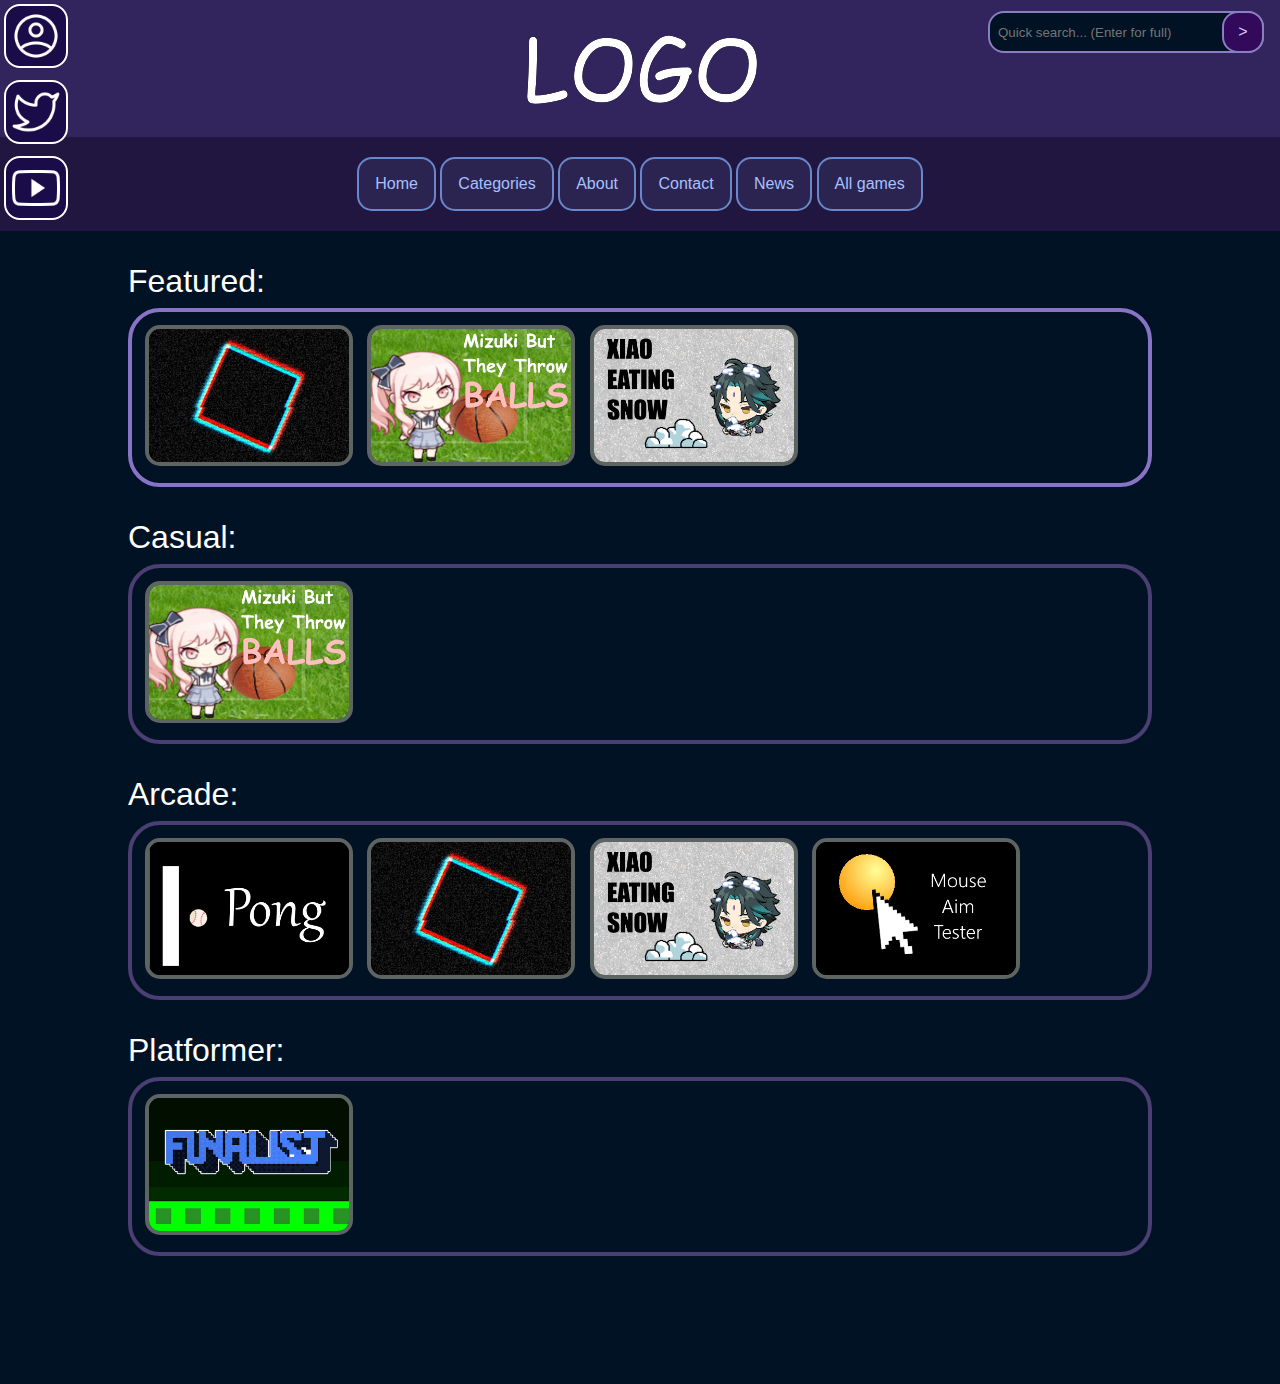
<file: index.html>
<!DOCTYPE html>
<html lang="en">
<head>
    <meta charset="UTF-8">
    <meta name="viewport" content="width=device-width, initial-scale=1.0">
    <title>Home</title>
    <link rel="stylesheet" type="text/css" href="style.css"/>
</head>
<body>
    <div class="socials">
        <a href=""><img src="assets/user.png" class="social-icons btn"></a><br>
        <a href=""><img src="assets/twitter.png" class="social-icons btn"></a><br>
        <a href=""><img src="assets/youtube.png" class="social-icons btn"></a>
    </div>

    <form action="search/">
        <input oninput="search_games()" autocomplete="off" type="text" name="search_query" class="search" id="search" placeholder="Quick search... (Enter for full)">
        <button class="search-btn btn">></button>
    </form>
    <div class="search-frame btn" id="search-frame">

    </div>

    <header>
        <img src="assets/logo.png" alt="logo">
    </header>

    <nav>
        <a><button class="navbar-btn btn">Home</button></a>
        <div class="dropdown">
            <button class="dropbtn navbar-btn btn">Categories</button>
            <div class="dropdown-content">
                <a href="#featured">Featured</a>
                <a href="#casual">Casual</a>
                <a href="#arcade">Arcade</a>
                <a href="#platformer">Platformer</a>
            </div>
        </div>
        <a><button class="navbar-btn btn">About</button></a>
        <div class="dropdown">
            <button class="dropbtn navbar-btn btn">Contact</button>
            <div class="dropdown-content">
                <a href="">Phone</a>
                <a href="">E-mail</a>
            </div>
        </div>
            <div class="dropdown">
            <button class="dropbtn navbar-btn btn">News</button>
            <div class="dropdown-content">
                <a href="">News</a>
                <a href="">Update logs</a>
            </div>
        </div>
        <a href="search/"><button class="navbar-btn btn">All games</button></a>
    </nav>
    
    <div class="games-listing">
        <h1 id="featured">Featured: </h1>
        <div class="games-shelf featured">
            <div class="scrollable">
                <a href="view-game/?id=000"><img src="games/000.png" alt="Game" class="games btn"></a>
                <a href="view-game/?id=mizuki-but-they-throw-balls"><img src="games/mizuki-but-they-throw-balls.png" alt="Game" class="games btn"></a>
                <a href="view-game/?id=xiao-eating-snow"><img src="games/xiao-eating-snow.png" alt="Game" class="games btn"></a>
            </div>
        </div>
        
        <h1 id="casual">Casual: </h1>
        <div class="games-shelf">
            <div class="scrollable">
                <a href="view-game/?id=mizuki-but-they-throw-balls"><img src="games/mizuki-but-they-throw-balls.png" alt="Game" class="games btn"></a>
            </div>
        </div>

        <h1 id="arcade">Arcade: </h1>
        <div class="games-shelf">
            <div class="scrollable">
                <a href="view-game/?id=pong"><img src="games/pong.png" alt="Game" class="games btn"></a>
                <a href="view-game/?id=000"><img src="games/000.png" alt="Game" class="games btn"></a>
                <a href="view-game/?id=xiao-eating-snow"><img src="games/xiao-eating-snow.png" alt="Game" class="games btn"></a>
                <a href="view-game/?id=mouse-aim-tester"><img src="games/mouse-aim-tester.png" alt="Game" class="games btn"></a>
            </div>
        </div>

        <h1 id="platformer">Platformer: </h1>
        <div class="games-shelf">
            <div class="scrollable">
                <a href="view-game/?id=azure-finalist"><img src="games/azure-finalist.png" alt="Game" class="games btn"></a>
            </div>
        </div>

        <div class="empty"></div>
    </div>
    <script src="script.js"></script>
</body>
</html>
</file>
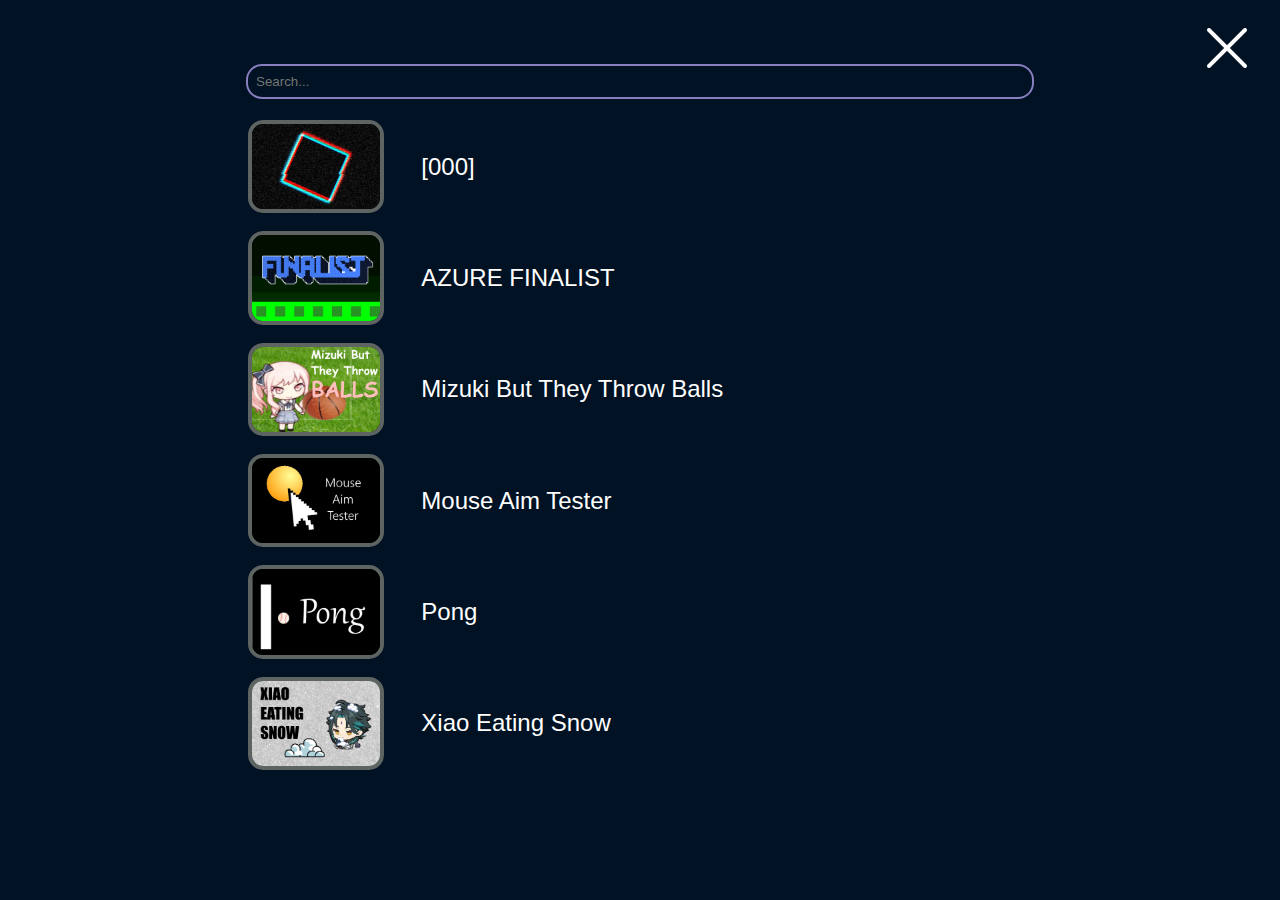
<file: search/index.html>
<!DOCTYPE html>
<html lang="en">
<head>
    <meta charset="UTF-8">
    <meta name="viewport" content="width=device-width, initial-scale=1.0">
    <title>Game</title>
    <link rel="stylesheet" type="text/css" href="style.css"/>
</head>
<body id="body">
    <a href="../"><img src="../assets/close.png" class="close-btn btn"></a>
    <input type="text" class="search" placeholder="Search..." id="search" oninput="search()"><br>

    <div class="games-list" id="games-list"></div>

    <script src="script.js"></script>
</body>
</html>
</file>
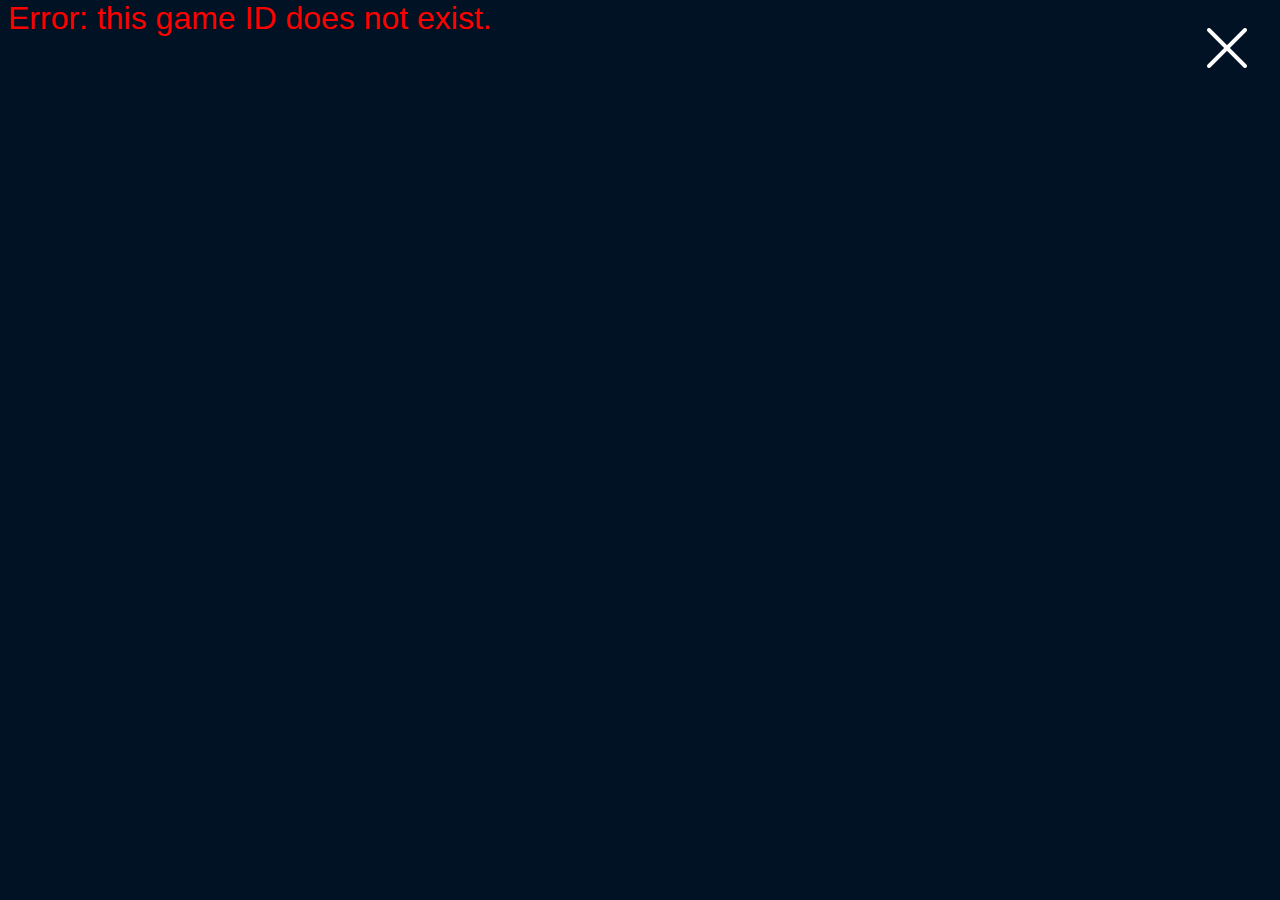
<file: view-game/index.html>
<!DOCTYPE html>
<html lang="en">
<head>
    <meta charset="UTF-8">
    <meta name="viewport" content="width=device-width, initial-scale=1.0">
    <title>Game</title>
    <link rel="stylesheet" type="text/css" href="style.css"/>
</head>
<body id="body">
    <div class="frame" id="frame">
        <a href="../" id="close-btn"><img src="../assets/close.png" class="close-btn btn"></a>
        <h1 class="game-title" id="game-title">Loading...</h1>
        <div class="paragraph">
            <img src="../assets/placeholder-game.png" class="games" id="game-cover">
            <p id="game-desc">Loading...</p>
        </div>
        <a href="" id="play-btn-link"><div class="play-btn btn">PLAY</div></a>
    </div>

    <div class="frame-reviews" id="frame-reviews">
        <h1>User Reviews:</h1>
    </div>

    <script src="script.js"></script>
</body>
</html>
</file>
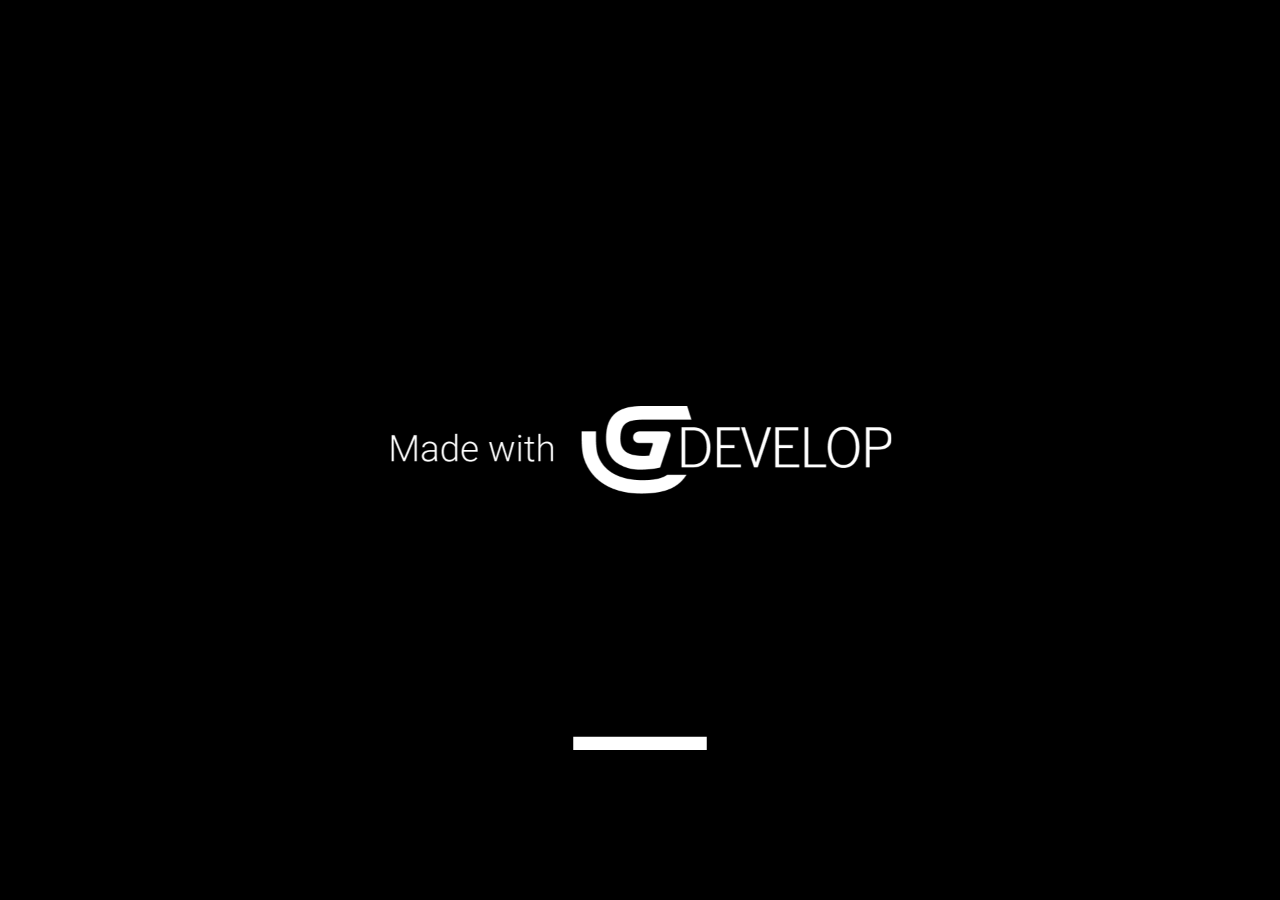
<file: games/Flappy Bird/index.html>
<!DOCTYPE html>
<html>
<head>
    <meta charset="UTF-8"/>
    <link rel="manifest" href="manifest.webmanifest">

    <meta name="apple-mobile-web-app-capable" content="yes">
    <meta name="apple-mobile-web-app-status-bar-style" content="black-translucent">

    <meta name="theme-color" content="#000000" />
    <meta name="viewport" content="width=device-width, initial-scale=1.0, maximum-scale=1.0, user-scalable=no" />

	<style>
		body {
			margin: 0;
			padding: 0;
			background-color: #000000;
            overflow: hidden;
		}
        #canvasArea {
            margin-left: auto;
            margin-right: auto;
            overflow: hidden;
        }

        
	</style>
    <!-- Libs and GDJS core files : -->
		<script src="libs/jshashtable.js" crossorigin="anonymous"></script>
	<script src="logger.js" crossorigin="anonymous"></script>
	<script src="gd.js" crossorigin="anonymous"></script>
	<script src="libs/rbush.js" crossorigin="anonymous"></script>
	<script src="AsyncTasksManager.js" crossorigin="anonymous"></script>
	<script src="inputmanager.js" crossorigin="anonymous"></script>
	<script src="jsonmanager.js" crossorigin="anonymous"></script>
	<script src="Model3DManager.js" crossorigin="anonymous"></script>
	<script src="ResourceLoader.js" crossorigin="anonymous"></script>
	<script src="ResourceCache.js" crossorigin="anonymous"></script>
	<script src="timemanager.js" crossorigin="anonymous"></script>
	<script src="polygon.js" crossorigin="anonymous"></script>
	<script src="runtimeobject.js" crossorigin="anonymous"></script>
	<script src="profiler.js" crossorigin="anonymous"></script>
	<script src="RuntimeInstanceContainer.js" crossorigin="anonymous"></script>
	<script src="runtimescene.js" crossorigin="anonymous"></script>
	<script src="scenestack.js" crossorigin="anonymous"></script>
	<script src="force.js" crossorigin="anonymous"></script>
	<script src="RuntimeLayer.js" crossorigin="anonymous"></script>
	<script src="layer.js" crossorigin="anonymous"></script>
	<script src="RuntimeCustomObjectLayer.js" crossorigin="anonymous"></script>
	<script src="timer.js" crossorigin="anonymous"></script>
	<script src="runtimewatermark.js" crossorigin="anonymous"></script>
	<script src="runtimegame.js" crossorigin="anonymous"></script>
	<script src="variable.js" crossorigin="anonymous"></script>
	<script src="variablescontainer.js" crossorigin="anonymous"></script>
	<script src="oncetriggers.js" crossorigin="anonymous"></script>
	<script src="runtimebehavior.js" crossorigin="anonymous"></script>
	<script src="spriteruntimeobject.js" crossorigin="anonymous"></script>
	<script src="affinetransformation.js" crossorigin="anonymous"></script>
	<script src="CustomRuntimeObjectInstanceContainer.js" crossorigin="anonymous"></script>
	<script src="CustomRuntimeObject.js" crossorigin="anonymous"></script>
	<script src="events-tools/commontools.js" crossorigin="anonymous"></script>
	<script src="events-tools/variabletools.js" crossorigin="anonymous"></script>
	<script src="events-tools/runtimescenetools.js" crossorigin="anonymous"></script>
	<script src="events-tools/inputtools.js" crossorigin="anonymous"></script>
	<script src="events-tools/objecttools.js" crossorigin="anonymous"></script>
	<script src="events-tools/cameratools.js" crossorigin="anonymous"></script>
	<script src="events-tools/soundtools.js" crossorigin="anonymous"></script>
	<script src="events-tools/storagetools.js" crossorigin="anonymous"></script>
	<script src="events-tools/stringtools.js" crossorigin="anonymous"></script>
	<script src="events-tools/windowtools.js" crossorigin="anonymous"></script>
	<script src="events-tools/networktools.js" crossorigin="anonymous"></script>
	<script src="splash/gd-logo-light.js" crossorigin="anonymous"></script>
	<script src="pixi-renderers/pixi.js" crossorigin="anonymous"></script>
	<script src="pixi-renderers/pixi-filters-tools.js" crossorigin="anonymous"></script>
	<script src="pixi-renderers/runtimegame-pixi-renderer.js" crossorigin="anonymous"></script>
	<script src="pixi-renderers/runtimescene-pixi-renderer.js" crossorigin="anonymous"></script>
	<script src="pixi-renderers/layer-pixi-renderer.js" crossorigin="anonymous"></script>
	<script src="pixi-renderers/pixi-image-manager.js" crossorigin="anonymous"></script>
	<script src="pixi-renderers/pixi-bitmapfont-manager.js" crossorigin="anonymous"></script>
	<script src="pixi-renderers/spriteruntimeobject-pixi-renderer.js" crossorigin="anonymous"></script>
	<script src="pixi-renderers/CustomObjectPixiRenderer.js" crossorigin="anonymous"></script>
	<script src="pixi-renderers/DebuggerPixiRenderer.js" crossorigin="anonymous"></script>
	<script src="pixi-renderers/loadingscreen-pixi-renderer.js" crossorigin="anonymous"></script>
	<script src="pixi-renderers/pixi-effects-manager.js" crossorigin="anonymous"></script>
	<script src="howler-sound-manager/howler.min.js" crossorigin="anonymous"></script>
	<script src="howler-sound-manager/howler-sound-manager.js" crossorigin="anonymous"></script>
	<script src="fontfaceobserver-font-manager/fontfaceobserver.js" crossorigin="anonymous"></script>
	<script src="fontfaceobserver-font-manager/fontfaceobserver-font-manager.js" crossorigin="anonymous"></script>
	<script src="gdjs-evtsext__advancedjump__advancedjump.js" crossorigin="anonymous"></script>
	<script src="gdjs-evtsext__linearmovement__linearmovement.js" crossorigin="anonymous"></script>
	<script src="gdjs-evtsext__screenwrap__screenwrap.js" crossorigin="anonymous"></script>
	<script src="gdjs-evtsext__stayonscreen__quit.js" crossorigin="anonymous"></script>
	<script src="gdjs-evtsext__stayonscreen__stayonscreen.js" crossorigin="anonymous"></script>
	<script src="Extensions/DebuggerTools/debuggertools.js" crossorigin="anonymous"></script>
	<script src="Extensions/Firebase/A_firebasejs/A_firebase-base.js" crossorigin="anonymous"></script>
	<script src="Extensions/Firebase/A_firebasejs/B_firebase-remote-config.js" crossorigin="anonymous"></script>
	<script src="Extensions/Firebase/B_firebasetools/C_firebasetools.js" crossorigin="anonymous"></script>
	<script src="Extensions/Firebase/B_firebasetools/D_remoteconfigtools.js" crossorigin="anonymous"></script>
	<script src="Extensions/LinkedObjects/linkedobjects.js" crossorigin="anonymous"></script>
	<script src="Extensions/PlatformBehavior/platformerobjectruntimebehavior.js" crossorigin="anonymous"></script>
	<script src="Extensions/PlatformBehavior/platformruntimebehavior.js" crossorigin="anonymous"></script>
	<script src="Extensions/PlatformBehavior/platformtools.js" crossorigin="anonymous"></script>
	<script src="object-capabilities/AnimatableBehavior.js" crossorigin="anonymous"></script>
	<script src="object-capabilities/EffectBehavior.js" crossorigin="anonymous"></script>
	<script src="object-capabilities/FlippableBehavior.js" crossorigin="anonymous"></script>
	<script src="object-capabilities/OpacityBehavior.js" crossorigin="anonymous"></script>
	<script src="object-capabilities/ResizableBehavior.js" crossorigin="anonymous"></script>
	<script src="object-capabilities/ScalableBehavior.js" crossorigin="anonymous"></script>
	<script src="object-capabilities/TextContainerBehavior.js" crossorigin="anonymous"></script>
	<script src="Extensions/3D/HemisphereLight.js" crossorigin="anonymous"></script>
	<script src="code0.js" crossorigin="anonymous"></script>
	<script src="data.js" crossorigin="anonymous"></script>


</head>
<body>

    
	<script>

    (function() {
        //Initialization
        var game = new gdjs.RuntimeGame(gdjs.projectData, {});

        //Create a renderer
        game.getRenderer().createStandardCanvas(document.body);

        //Bind keyboards/mouse/touch events
        game.getRenderer().bindStandardEvents(game.getInputManager(), window, document);

        //Load all assets and start the game
        game.loadAllAssets(function() {
            game.startGameLoop();
        });
    })();

	</script>
</body>
</html>
</file>
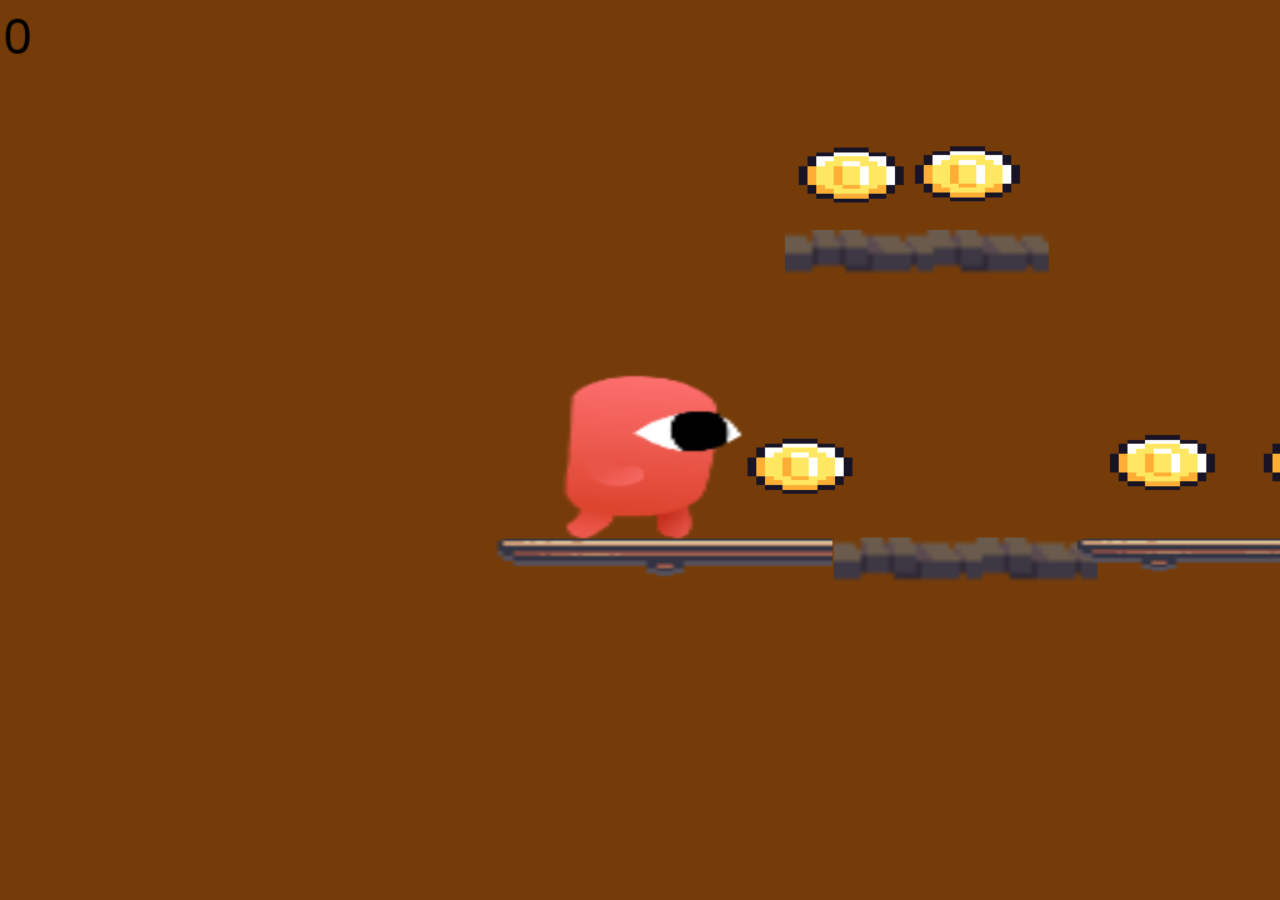
<file: games/fryderyk-i-zagubiona-arka/index.html>
<!DOCTYPE html>
<html>
<head>
    <meta charset="UTF-8"/>
    <link rel="manifest" href="manifest.webmanifest">

    <meta name="apple-mobile-web-app-capable" content="yes">
    <meta name="apple-mobile-web-app-status-bar-style" content="black-translucent">

    <meta name="theme-color" content="#000000" />
    <meta name="viewport" content="width=device-width, initial-scale=1.0, maximum-scale=1.0, user-scalable=no" />

	<style>
		body {
			margin: 0;
			padding: 0;
			background-color: #000000;
            overflow: hidden;
		}
        #canvasArea {
            margin-left: auto;
            margin-right: auto;
            overflow: hidden;
        }

        
	</style>
    <!-- Libs and GDJS core files : -->
		<script src="libs/jshashtable.js" crossorigin="anonymous"></script>
	<script src="logger.js" crossorigin="anonymous"></script>
	<script src="gd.js" crossorigin="anonymous"></script>
	<script src="libs/rbush.js" crossorigin="anonymous"></script>
	<script src="AsyncTasksManager.js" crossorigin="anonymous"></script>
	<script src="inputmanager.js" crossorigin="anonymous"></script>
	<script src="jsonmanager.js" crossorigin="anonymous"></script>
	<script src="Model3DManager.js" crossorigin="anonymous"></script>
	<script src="ResourceLoader.js" crossorigin="anonymous"></script>
	<script src="ResourceCache.js" crossorigin="anonymous"></script>
	<script src="timemanager.js" crossorigin="anonymous"></script>
	<script src="polygon.js" crossorigin="anonymous"></script>
	<script src="runtimeobject.js" crossorigin="anonymous"></script>
	<script src="profiler.js" crossorigin="anonymous"></script>
	<script src="RuntimeInstanceContainer.js" crossorigin="anonymous"></script>
	<script src="runtimescene.js" crossorigin="anonymous"></script>
	<script src="scenestack.js" crossorigin="anonymous"></script>
	<script src="force.js" crossorigin="anonymous"></script>
	<script src="RuntimeLayer.js" crossorigin="anonymous"></script>
	<script src="layer.js" crossorigin="anonymous"></script>
	<script src="RuntimeCustomObjectLayer.js" crossorigin="anonymous"></script>
	<script src="timer.js" crossorigin="anonymous"></script>
	<script src="runtimewatermark.js" crossorigin="anonymous"></script>
	<script src="runtimegame.js" crossorigin="anonymous"></script>
	<script src="variable.js" crossorigin="anonymous"></script>
	<script src="variablescontainer.js" crossorigin="anonymous"></script>
	<script src="oncetriggers.js" crossorigin="anonymous"></script>
	<script src="runtimebehavior.js" crossorigin="anonymous"></script>
	<script src="spriteruntimeobject.js" crossorigin="anonymous"></script>
	<script src="affinetransformation.js" crossorigin="anonymous"></script>
	<script src="CustomRuntimeObjectInstanceContainer.js" crossorigin="anonymous"></script>
	<script src="CustomRuntimeObject.js" crossorigin="anonymous"></script>
	<script src="events-tools/commontools.js" crossorigin="anonymous"></script>
	<script src="events-tools/variabletools.js" crossorigin="anonymous"></script>
	<script src="events-tools/runtimescenetools.js" crossorigin="anonymous"></script>
	<script src="events-tools/inputtools.js" crossorigin="anonymous"></script>
	<script src="events-tools/objecttools.js" crossorigin="anonymous"></script>
	<script src="events-tools/cameratools.js" crossorigin="anonymous"></script>
	<script src="events-tools/soundtools.js" crossorigin="anonymous"></script>
	<script src="events-tools/storagetools.js" crossorigin="anonymous"></script>
	<script src="events-tools/stringtools.js" crossorigin="anonymous"></script>
	<script src="events-tools/windowtools.js" crossorigin="anonymous"></script>
	<script src="events-tools/networktools.js" crossorigin="anonymous"></script>
	<script src="splash/gd-logo-light.js" crossorigin="anonymous"></script>
	<script src="pixi-renderers/pixi.js" crossorigin="anonymous"></script>
	<script src="pixi-renderers/pixi-filters-tools.js" crossorigin="anonymous"></script>
	<script src="pixi-renderers/runtimegame-pixi-renderer.js" crossorigin="anonymous"></script>
	<script src="pixi-renderers/runtimescene-pixi-renderer.js" crossorigin="anonymous"></script>
	<script src="pixi-renderers/layer-pixi-renderer.js" crossorigin="anonymous"></script>
	<script src="pixi-renderers/pixi-image-manager.js" crossorigin="anonymous"></script>
	<script src="pixi-renderers/pixi-bitmapfont-manager.js" crossorigin="anonymous"></script>
	<script src="pixi-renderers/spriteruntimeobject-pixi-renderer.js" crossorigin="anonymous"></script>
	<script src="pixi-renderers/CustomObjectPixiRenderer.js" crossorigin="anonymous"></script>
	<script src="pixi-renderers/DebuggerPixiRenderer.js" crossorigin="anonymous"></script>
	<script src="pixi-renderers/loadingscreen-pixi-renderer.js" crossorigin="anonymous"></script>
	<script src="pixi-renderers/pixi-effects-manager.js" crossorigin="anonymous"></script>
	<script src="howler-sound-manager/howler.min.js" crossorigin="anonymous"></script>
	<script src="howler-sound-manager/howler-sound-manager.js" crossorigin="anonymous"></script>
	<script src="fontfaceobserver-font-manager/fontfaceobserver.js" crossorigin="anonymous"></script>
	<script src="fontfaceobserver-font-manager/fontfaceobserver-font-manager.js" crossorigin="anonymous"></script>
	<script src="Extensions/PlatformBehavior/platformerobjectruntimebehavior.js" crossorigin="anonymous"></script>
	<script src="Extensions/PlatformBehavior/platformruntimebehavior.js" crossorigin="anonymous"></script>
	<script src="Extensions/PlatformBehavior/platformtools.js" crossorigin="anonymous"></script>
	<script src="Extensions/TextObject/textruntimeobject-pixi-renderer.js" crossorigin="anonymous"></script>
	<script src="Extensions/TextObject/textruntimeobject.js" crossorigin="anonymous"></script>
	<script src="object-capabilities/AnimatableBehavior.js" crossorigin="anonymous"></script>
	<script src="object-capabilities/EffectBehavior.js" crossorigin="anonymous"></script>
	<script src="object-capabilities/FlippableBehavior.js" crossorigin="anonymous"></script>
	<script src="object-capabilities/OpacityBehavior.js" crossorigin="anonymous"></script>
	<script src="object-capabilities/ResizableBehavior.js" crossorigin="anonymous"></script>
	<script src="object-capabilities/ScalableBehavior.js" crossorigin="anonymous"></script>
	<script src="object-capabilities/TextContainerBehavior.js" crossorigin="anonymous"></script>
	<script src="Extensions/3D/HemisphereLight.js" crossorigin="anonymous"></script>
	<script src="code0.js" crossorigin="anonymous"></script>
	<script src="data.js" crossorigin="anonymous"></script>


</head>
<body>

    
	<script>

    (function() {
        //Initialization
        var game = new gdjs.RuntimeGame(gdjs.projectData, {});

        //Create a renderer
        game.getRenderer().createStandardCanvas(document.body);

        //Bind keyboards/mouse/touch events
        game.getRenderer().bindStandardEvents(game.getInputManager(), window, document);

        //Load all assets and start the game
        game.loadAllAssets(function() {
            game.startGameLoop();
        });
    })();

	</script>
</body>
</html>
</file>
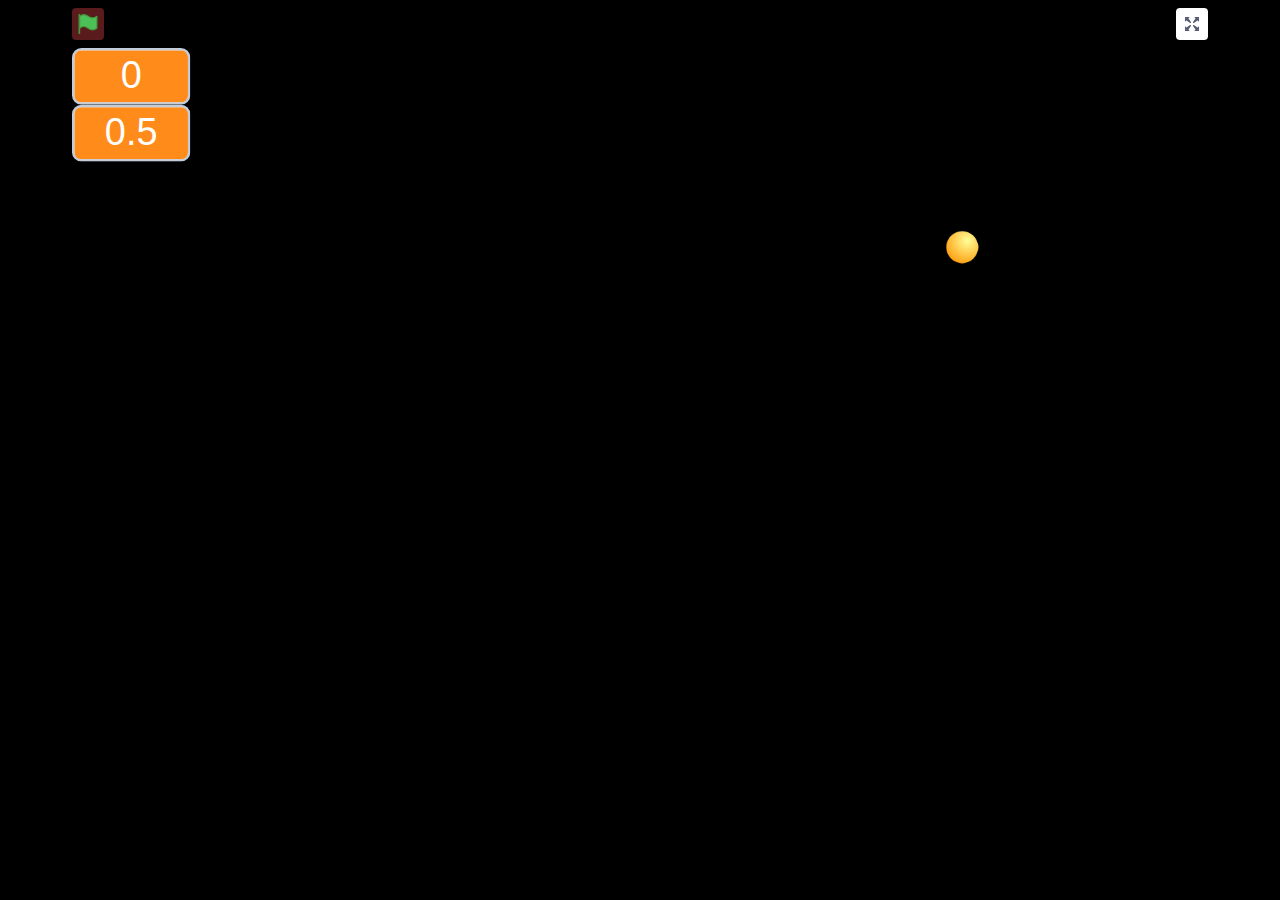
<file: games/mouse-aim-tester/index.html>
<!DOCTYPE html>
<!-- Created with https://packager.turbowarp.org/ -->
<html>
<head>
  <meta charset="utf-8">
  <meta name="viewport" content="width=device-width, initial-scale=1.0, maximum-scale=1.0, user-scalable=no">
  <!-- We only include this to explicitly loosen the CSP of various packager environments. It does not provide any security. -->
  <meta http-equiv="Content-Security-Policy" content="default-src * 'self' 'unsafe-inline' 'unsafe-eval' data: blob:">
  <title>Mouse Aim Tester</title>
  <style>
    body {
      color: #ffffff;
      font-family: sans-serif;
      overflow: hidden;
      margin: 0;
      padding: 0;
    }
    :root, body.is-fullscreen {
      background-color: #000000;
    }
    [hidden] {
      display: none !important;
    }
    h1 {
      font-weight: normal;
    }
    a {
      color: inherit;
      text-decoration: underline;
      cursor: pointer;
    }

    #app, #loading, #error, #launch {
      position: absolute;
      top: 0;
      left: 0;
      width: 100%;
      height: 100%;
    }
    .screen {
      display: flex;
      flex-direction: column;
      align-items: center;
      justify-content: center;
      text-align: center;
      cursor: default;
      user-select: none;
      -webkit-user-select: none;
      background-color: #000000;
    }
    #launch {
      background-color: rgba(0, 0, 0, 0.7);
      cursor: pointer;
    }
    .green-flag {
      width: 80px;
      height: 80px;
      padding: 16px;
      border-radius: 100%;
      background: rgba(255, 255, 255, 0.75);
      border: 3px solid hsla(0, 100%, 100%, 1);
      display: flex;
      justify-content: center;
      align-items: center;
      box-sizing: border-box;
    }
    #loading {
      
    }
    .progress-bar-outer {
      border: 1px solid currentColor;
      height: 10px;
      width: 200px;
      max-width: 200px;
    }
    .progress-bar-inner {
      height: 100%;
      width: 0;
      background-color: currentColor;
    }
    .loading-text, noscript {
      font-weight: normal;
      font-size: 36px;
      margin: 0 0 16px;
    }
    .loading-image {
      margin: 0 0 16px;
    }
    #error-message, #error-stack {
      font-family: monospace;
      max-width: 600px;
      white-space: pre-wrap;
      user-select: text;
      -webkit-user-select: text;
    }
    #error-stack {
      text-align: left;
      max-height: 200px;
      overflow: auto;
    }
    .control-button {
      width: 2rem;
      height: 2rem;
      padding: 0.375rem;
      margin-top: 0.5rem;
      margin-bottom: 0.5rem;
      user-select: none;
      -webkit-user-select: none;
      cursor: pointer;
      border: 0;
      border-radius: 4px;
    }
    .control-button:hover {
      background: #ff4c4c26;
    }
    .control-button.active {
      background: #ff4c4c59;
    }
    .fullscreen-button {
      background: white !important;
    }
    .standalone-fullscreen-button {
      position: absolute;
      top: 0;
      right: 0;
      background-color: rgba(0, 0, 0, 0.5);
      border-radius: 0 0 0 4px;
      padding: 4px;
      cursor: pointer;
    }
    .sc-canvas {
      cursor: auto;
    }
    .sc-monitor-root[data-opcode^="data_"] .sc-monitor-value-color {
      background-color: #ff8c1a;
    }
    .sc-monitor-row-value-outer {
      background-color: #fc662c;
    }
    .sc-monitor-row-value-editing .sc-monitor-row-value-outer {
      background-color: #e25b27;
    }
    
  </style>
  <meta name="theme-color" content="#000000">
  
</head>
<body>
  <div id="app"></div>

  <div id="launch" class="screen" hidden title="Click to start">
    <div class="green-flag">
      <svg viewBox="0 0 16.63 17.5" width="42" height="44">
        <defs><style>.cls-1,.cls-2{fill:#4cbf56;stroke:#45993d;stroke-linecap:round;stroke-linejoin:round;}.cls-2{stroke-width:1.5px;}</style></defs>
        <path class="cls-1" d="M.75,2A6.44,6.44,0,0,1,8.44,2h0a6.44,6.44,0,0,0,7.69,0V12.4a6.44,6.44,0,0,1-7.69,0h0a6.44,6.44,0,0,0-7.69,0"/>
        <line class="cls-2" x1="0.75" y1="16.75" x2="0.75" y2="0.75"/>
      </svg>
    </div>
  </div>

  <div id="loading" class="screen">
    <noscript>Enable JavaScript</noscript>
    <h1 class="loading-text">Loading...</h1>
    
    <div class="progress-bar-outer"><div class="progress-bar-inner" id="loading-inner"></div></div>
  </div>

  <div id="error" class="screen" hidden>
    <h1>Error</h1>
    <details>
      <summary id="error-message"></summary>
      <p id="error-stack"></p>
    </details>
  </div>

  <script src="script.js"></script>
  <script>
    const appElement = document.getElementById('app');
    const launchScreen = document.getElementById('launch');
    const loadingScreen = document.getElementById('loading');
    const loadingInner = document.getElementById('loading-inner');
    const errorScreen = document.getElementById('error');
    const errorScreenMessage = document.getElementById('error-message');
    const errorScreenStack = document.getElementById('error-stack');

    const handleError = (error) => {
      console.error(error);
      if (!errorScreen.hidden) return;
      errorScreen.hidden = false;
      errorScreenMessage.textContent = '' + error;
      let debug = error && error.stack || 'no stack';
      debug += '\nUser agent: ' + navigator.userAgent;
      errorScreenStack.textContent = debug;
    };
    const setProgress = (progress) => {
      if (loadingInner) loadingInner.style.width = progress * 100 + '%';
    };
    const interpolate = (a, b, t) => a + t * (b - a);

    try {
      setProgress(0.1);

      const scaffolding = new Scaffolding.Scaffolding();
      scaffolding.width = 480;
      scaffolding.height = 360;
      scaffolding.resizeMode = "preserve-ratio";
      scaffolding.editableLists = false;
      scaffolding.usePackagedRuntime = true;
      scaffolding.setup();
      scaffolding.appendTo(appElement);

      const vm = scaffolding.vm;
      window.scaffolding = scaffolding;
      window.vm = scaffolding.vm;
      window.Scratch = {
        vm,
        renderer: vm.renderer,
        audioEngine: vm.runtime.audioEngine,
        bitmapAdapter: vm.runtime.v2BitmapAdapter,
        videoProvider: vm.runtime.ioDevices.video.provider
      };

      scaffolding.setUsername("player####".replace(/#/g, () => Math.floor(Math.random() * 10)));
      scaffolding.setAccentColor("#ff4c4c");

      try {
        scaffolding.addCloudProvider(new Scaffolding.Cloud.WebSocketProvider(["wss://clouddata.turbowarp.org","wss://clouddata.turbowarp.xyz"], "p4-@Aim_tester.sb3"));
      } catch (error) {
        console.error(error);
      }

      const greenFlagButton = document.createElement('img');
      greenFlagButton.src = 'data:image/svg+xml,' + encodeURIComponent('<svg xmlns="http://www.w3.org/2000/svg" viewBox="0 0 16.63 17.5"><path d="M.75 2a6.44 6.44 0 017.69 0h0a6.44 6.44 0 007.69 0v10.4a6.44 6.44 0 01-7.69 0h0a6.44 6.44 0 00-7.69 0" fill="#4cbf56" stroke="#45993d" stroke-linecap="round" stroke-linejoin="round"/><path stroke-width="1.5" fill="#4cbf56" stroke="#45993d" stroke-linecap="round" stroke-linejoin="round" d="M.75 16.75v-16"/></svg>');
      greenFlagButton.className = 'control-button green-flag-button';
      greenFlagButton.draggable = false;
      greenFlagButton.addEventListener('click', () => {
        scaffolding.greenFlag();
      });
      scaffolding.addEventListener('PROJECT_RUN_START', () => {
        greenFlagButton.classList.add('active');
      });
      scaffolding.addEventListener('PROJECT_RUN_STOP', () => {
        greenFlagButton.classList.remove('active');
      });
      scaffolding.addControlButton({
        element: greenFlagButton,
        where: 'top-left'
      });

      if (document.fullscreenEnabled || document.webkitFullscreenEnabled) {
        let isFullScreen = !!(document.fullscreenElement || document.webkitFullscreenElement);
        const fullscreenButton = document.createElement('img');
        fullscreenButton.draggable = false;
        fullscreenButton.className = 'control-button fullscreen-button';
        fullscreenButton.addEventListener('click', () => {
          if (isFullScreen) {
            if (document.exitFullscreen) {
              document.exitFullscreen();
            } else if (document.webkitExitFullscreen) {
              document.webkitExitFullscreen();
            }
          } else {
            if (document.body.requestFullscreen) {
              document.body.requestFullscreen();
            } else if (document.body.webkitRequestFullscreen) {
              document.body.webkitRequestFullscreen();
            }
          }
        });
        const otherControlsExist = true;
        const fillColor = otherControlsExist ? '#575E75' : '#ffffff';
        const updateFullScreen = () => {
          isFullScreen = !!(document.fullscreenElement || document.webkitFullscreenElement);
          document.body.classList.toggle('is-fullscreen', isFullScreen);
          if (isFullScreen) {
            fullscreenButton.src = 'data:image/svg+xml,' + encodeURIComponent('<svg width="20" height="20" xmlns="http://www.w3.org/2000/svg"><g fill="' + fillColor + '" fill-rule="evenodd"><path d="M12.662 3.65l.89.891 3.133-2.374a.815.815 0 011.15.165.819.819 0 010 .986L15.467 6.46l.867.871c.25.25.072.664-.269.664L12.388 8A.397.397 0 0112 7.611V3.92c0-.341.418-.514.662-.27M7.338 16.35l-.89-.89-3.133 2.374a.817.817 0 01-1.15-.166.819.819 0 010-.985l2.37-3.143-.87-.871a.387.387 0 01.27-.664L7.612 12a.397.397 0 01.388.389v3.692a.387.387 0 01-.662.27M7.338 3.65l-.89.891-3.133-2.374a.815.815 0 00-1.15.165.819.819 0 000 .986l2.37 3.142-.87.871a.387.387 0 00.27.664L7.612 8A.397.397 0 008 7.611V3.92a.387.387 0 00-.662-.27M12.662 16.35l.89-.89 3.133 2.374a.817.817 0 001.15-.166.819.819 0 000-.985l-2.368-3.143.867-.871a.387.387 0 00-.269-.664L12.388 12a.397.397 0 00-.388.389v3.692c0 .342.418.514.662.27"/></g></svg>');
          } else {
            fullscreenButton.src = 'data:image/svg+xml,' + encodeURIComponent('<svg width="20" height="20" xmlns="http://www.w3.org/2000/svg"><g fill="' + fillColor + '" fill-rule="evenodd"><path d="M16.338 7.35l-.89-.891-3.133 2.374a.815.815 0 01-1.15-.165.819.819 0 010-.986l2.368-3.142-.867-.871a.387.387 0 01.269-.664L16.612 3a.397.397 0 01.388.389V7.08a.387.387 0 01-.662.27M3.662 12.65l.89.89 3.133-2.374a.817.817 0 011.15.166.819.819 0 010 .985l-2.37 3.143.87.871c.248.25.071.664-.27.664L3.388 17A.397.397 0 013 16.611V12.92c0-.342.418-.514.662-.27M3.662 7.35l.89-.891 3.133 2.374a.815.815 0 001.15-.165.819.819 0 000-.986L6.465 4.54l.87-.871a.387.387 0 00-.27-.664L3.388 3A.397.397 0 003 3.389V7.08c0 .341.418.514.662.27M16.338 12.65l-.89.89-3.133-2.374a.817.817 0 00-1.15.166.819.819 0 000 .985l2.368 3.143-.867.871a.387.387 0 00.269.664l3.677.005a.397.397 0 00.388-.389V12.92a.387.387 0 00-.662-.27"/></g></svg>');
          }
        };
        updateFullScreen();
        document.addEventListener('fullscreenchange', updateFullScreen);
        document.addEventListener('webkitfullscreenchange', updateFullScreen);
        if (otherControlsExist) {
          fullscreenButton.className = 'control-button fullscreen-button';
          scaffolding.addControlButton({
            element: fullscreenButton,
            where: 'top-right'
          });
        } else {
          fullscreenButton.className = 'standalone-fullscreen-button';
          document.body.appendChild(fullscreenButton);
        }
      }

      vm.setTurboMode(true);
      if (vm.setInterpolation) vm.setInterpolation(false);
      if (vm.setFramerate) vm.setFramerate(60);
      if (vm.renderer.setUseHighQualityRender) vm.renderer.setUseHighQualityRender(false);
      if (vm.setRuntimeOptions) vm.setRuntimeOptions({
        fencing: true,
        miscLimits: true,
        maxClones: 300,
      });
      if (vm.setCompilerOptions) vm.setCompilerOptions({
        enabled: true,
        warpTimer: false
      });
      if (vm.renderer.setMaxTextureDimension) vm.renderer.setMaxTextureDimension(2048);

      if (typeof ScaffoldingAddons !== 'undefined') {
        ScaffoldingAddons.run(scaffolding, {"gamepad":false,"pointerlock":false,"specialCloudBehaviors":false,"unsafeCloudBehaviors":false,"pause":false});
      }

      scaffolding.setExtensionSecurityManager({
        getSandboxMode: () => 'unsandboxed',
        canLoadExtensionFromProject: () => true
      });
      for (const extension of []) {
        vm.extensionManager.loadExtensionURL(extension);
      }

    } catch (e) {
      handleError(e);
    }
  </script>
  
  
    <script>
      const getProjectData = (function() {
        const storage = scaffolding.storage;
        storage.onprogress = (total, loaded) => {
          setProgress(interpolate(0.2, 0.98, loaded / total));
        };
        
        storage.addWebStore(
          [
            storage.AssetType.ImageVector,
            storage.AssetType.ImageBitmap,
            storage.AssetType.Sound,
            storage.AssetType.Font
          ].filter(i => i),
          (asset) => new URL('./assets/' + asset.assetId + '.' + asset.dataFormat, location).href
        );
        return () => new Promise((resolve, reject) => {
        const xhr = new XMLHttpRequest();
        xhr.onload = () => {
          resolve(xhr.response);
        };
        xhr.onerror = () => {
          if (location.protocol === 'file:') {
            reject(new Error('Zip environment must be used from a website, not from a file URL.'));
          } else {
            reject(new Error('Request to load project data failed.'));
          }
        };
        xhr.onprogress = (e) => {
          if (e.lengthComputable) {
            setProgress(interpolate(0.1, 0.2, e.loaded / e.total));
          }
        };
        xhr.responseType = 'arraybuffer';
        xhr.open('GET', "./assets/project.json");
        xhr.send();
      });
      })();
    </script>
  <script>
    const run = async () => {
      const projectData = await getProjectData();
      await scaffolding.loadProject(projectData);
      setProgress(1);
      loadingScreen.hidden = true;
      if (true) {
        scaffolding.start();
      } else {
        launchScreen.hidden = false;
        launchScreen.addEventListener('click', () => {
          launchScreen.hidden = true;
          scaffolding.start();
        });
        launchScreen.focus();
      }
    };
    run().catch(handleError);
  </script>
</body>
</html>
</file>
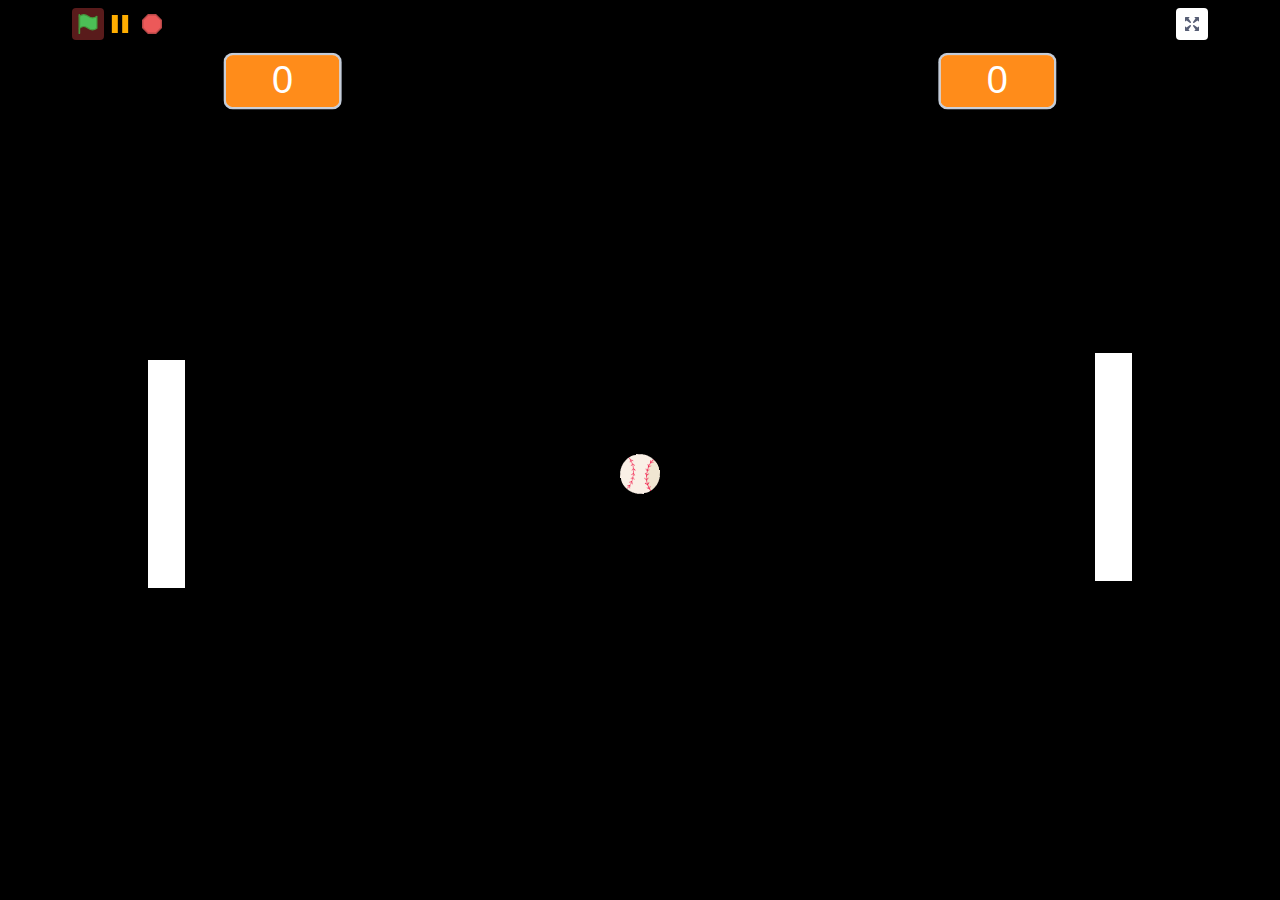
<file: games/pong/index.html>
<!DOCTYPE html>
<!-- Created with https://packager.turbowarp.org/ -->
<html>
<head>
  <meta charset="utf-8">
  <meta name="viewport" content="width=device-width, initial-scale=1.0, maximum-scale=1.0, user-scalable=no">
  <!-- We only include this to explicitly loosen the CSP of various packager environments. It does not provide any security. -->
  <meta http-equiv="Content-Security-Policy" content="default-src * 'self' 'unsafe-inline' 'unsafe-eval' data: blob:">
  <title>Pong</title>
  <style>
    body {
      color: #ffffff;
      font-family: sans-serif;
      overflow: hidden;
      margin: 0;
      padding: 0;
    }
    :root, body.is-fullscreen {
      background-color: #000000;
    }
    [hidden] {
      display: none !important;
    }
    h1 {
      font-weight: normal;
    }
    a {
      color: inherit;
      text-decoration: underline;
      cursor: pointer;
    }

    #app, #loading, #error, #launch {
      position: absolute;
      top: 0;
      left: 0;
      width: 100%;
      height: 100%;
    }
    .screen {
      display: flex;
      flex-direction: column;
      align-items: center;
      justify-content: center;
      text-align: center;
      cursor: default;
      user-select: none;
      -webkit-user-select: none;
      background-color: #000000;
    }
    #launch {
      background-color: rgba(0, 0, 0, 0.7);
      cursor: pointer;
    }
    .green-flag {
      width: 80px;
      height: 80px;
      padding: 16px;
      border-radius: 100%;
      background: rgba(255, 255, 255, 0.75);
      border: 3px solid hsla(0, 100%, 100%, 1);
      display: flex;
      justify-content: center;
      align-items: center;
      box-sizing: border-box;
    }
    #loading {
      
    }
    .progress-bar-outer {
      border: 1px solid currentColor;
      height: 10px;
      width: 200px;
      max-width: 200px;
    }
    .progress-bar-inner {
      height: 100%;
      width: 0;
      background-color: currentColor;
    }
    .loading-text, noscript {
      font-weight: normal;
      font-size: 36px;
      margin: 0 0 16px;
    }
    .loading-image {
      margin: 0 0 16px;
    }
    #error-message, #error-stack {
      font-family: monospace;
      max-width: 600px;
      white-space: pre-wrap;
      user-select: text;
      -webkit-user-select: text;
    }
    #error-stack {
      text-align: left;
      max-height: 200px;
      overflow: auto;
    }
    .control-button {
      width: 2rem;
      height: 2rem;
      padding: 0.375rem;
      margin-top: 0.5rem;
      margin-bottom: 0.5rem;
      user-select: none;
      -webkit-user-select: none;
      cursor: pointer;
      border: 0;
      border-radius: 4px;
    }
    .control-button:hover {
      background: #ff4c4c26;
    }
    .control-button.active {
      background: #ff4c4c59;
    }
    .fullscreen-button {
      background: white !important;
    }
    .standalone-fullscreen-button {
      position: absolute;
      top: 0;
      right: 0;
      background-color: rgba(0, 0, 0, 0.5);
      border-radius: 0 0 0 4px;
      padding: 4px;
      cursor: pointer;
    }
    .sc-canvas {
      cursor: auto;
    }
    .sc-monitor-root[data-opcode^="data_"] .sc-monitor-value-color {
      background-color: #ff8c1a;
    }
    .sc-monitor-row-value-outer {
      background-color: #fc662c;
    }
    .sc-monitor-row-value-editing .sc-monitor-row-value-outer {
      background-color: #e25b27;
    }
    
  </style>
  <meta name="theme-color" content="#000000">
  
</head>
<body>
  <div id="app"></div>

  <div id="launch" class="screen" hidden title="Click to start">
    <div class="green-flag">
      <svg viewBox="0 0 16.63 17.5" width="42" height="44">
        <defs><style>.cls-1,.cls-2{fill:#4cbf56;stroke:#45993d;stroke-linecap:round;stroke-linejoin:round;}.cls-2{stroke-width:1.5px;}</style></defs>
        <path class="cls-1" d="M.75,2A6.44,6.44,0,0,1,8.44,2h0a6.44,6.44,0,0,0,7.69,0V12.4a6.44,6.44,0,0,1-7.69,0h0a6.44,6.44,0,0,0-7.69,0"/>
        <line class="cls-2" x1="0.75" y1="16.75" x2="0.75" y2="0.75"/>
      </svg>
    </div>
  </div>

  <div id="loading" class="screen">
    <noscript>Enable JavaScript</noscript>
    
    
    <div class="progress-bar-outer"><div class="progress-bar-inner" id="loading-inner"></div></div>
  </div>

  <div id="error" class="screen" hidden>
    <h1>Error</h1>
    <details>
      <summary id="error-message"></summary>
      <p id="error-stack"></p>
    </details>
  </div>

  <script src="script.js"></script>
  <script>
    const appElement = document.getElementById('app');
    const launchScreen = document.getElementById('launch');
    const loadingScreen = document.getElementById('loading');
    const loadingInner = document.getElementById('loading-inner');
    const errorScreen = document.getElementById('error');
    const errorScreenMessage = document.getElementById('error-message');
    const errorScreenStack = document.getElementById('error-stack');

    const handleError = (error) => {
      console.error(error);
      if (!errorScreen.hidden) return;
      errorScreen.hidden = false;
      errorScreenMessage.textContent = '' + error;
      let debug = error && error.stack || 'no stack';
      debug += '\nUser agent: ' + navigator.userAgent;
      errorScreenStack.textContent = debug;
    };
    const setProgress = (progress) => {
      if (loadingInner) loadingInner.style.width = progress * 100 + '%';
    };
    const interpolate = (a, b, t) => a + t * (b - a);

    try {
      setProgress(0.1);

      const scaffolding = new Scaffolding.Scaffolding();
      scaffolding.width = 480;
      scaffolding.height = 360;
      scaffolding.resizeMode = "preserve-ratio";
      scaffolding.editableLists = false;
      scaffolding.usePackagedRuntime = true;
      scaffolding.setup();
      scaffolding.appendTo(appElement);

      const vm = scaffolding.vm;
      window.scaffolding = scaffolding;
      window.vm = scaffolding.vm;
      window.Scratch = {
        vm,
        renderer: vm.renderer,
        audioEngine: vm.runtime.audioEngine,
        bitmapAdapter: vm.runtime.v2BitmapAdapter,
        videoProvider: vm.runtime.ioDevices.video.provider
      };

      scaffolding.setUsername("player####".replace(/#/g, () => Math.floor(Math.random() * 10)));
      scaffolding.setAccentColor("#ff4c4c");

      try {
        scaffolding.addCloudProvider(new Scaffolding.Cloud.WebSocketProvider(["wss://clouddata.turbowarp.org","wss://clouddata.turbowarp.xyz"], "p4-@pong.sb3"));
      } catch (error) {
        console.error(error);
      }

      const greenFlagButton = document.createElement('img');
      greenFlagButton.src = 'data:image/svg+xml,' + encodeURIComponent('<svg xmlns="http://www.w3.org/2000/svg" viewBox="0 0 16.63 17.5"><path d="M.75 2a6.44 6.44 0 017.69 0h0a6.44 6.44 0 007.69 0v10.4a6.44 6.44 0 01-7.69 0h0a6.44 6.44 0 00-7.69 0" fill="#4cbf56" stroke="#45993d" stroke-linecap="round" stroke-linejoin="round"/><path stroke-width="1.5" fill="#4cbf56" stroke="#45993d" stroke-linecap="round" stroke-linejoin="round" d="M.75 16.75v-16"/></svg>');
      greenFlagButton.className = 'control-button green-flag-button';
      greenFlagButton.draggable = false;
      greenFlagButton.addEventListener('click', () => {
        scaffolding.greenFlag();
      });
      scaffolding.addEventListener('PROJECT_RUN_START', () => {
        greenFlagButton.classList.add('active');
      });
      scaffolding.addEventListener('PROJECT_RUN_STOP', () => {
        greenFlagButton.classList.remove('active');
      });
      scaffolding.addControlButton({
        element: greenFlagButton,
        where: 'top-left'
      });

      const pauseButton = document.createElement('img');
      pauseButton.className = 'control-button pause-button';
      pauseButton.draggable = false;
      let isPaused = false;
      pauseButton.addEventListener('click', () => {
        vm.setPaused(!isPaused);
      });
      const updatePause = (_isPaused) => {
        isPaused = _isPaused;
        if (isPaused) {
          pauseButton.src = 'data:image/svg+xml,' + encodeURIComponent('<svg width="16" height="16" viewBox="0 0 4.2333332 4.2333335" xmlns="http://www.w3.org/2000/svg"><path d="m3.95163484 2.02835365-1.66643921.9621191-1.66643913.96211911V.10411543l1.66643922.9621191z" fill="#ffae00"/></svg>');
        } else {
          pauseButton.src = 'data:image/svg+xml,' + encodeURIComponent('<svg width="16" height="16" viewBox="0 0 4.2333332 4.2333335" xmlns="http://www.w3.org/2000/svg"><g fill="#ffae00"><path d="M.389.19239126h1.2631972v3.8485508H.389zM2.5810001.19239126h1.2631972v3.8485508H2.5810001z"/></g></svg>');
        }
      }
      vm.on('P4_PAUSE', updatePause);
      updatePause();
      scaffolding.addControlButton({
        element: pauseButton,
        where: 'top-left'
      });

      const stopAllButton = document.createElement('img');
      stopAllButton.src = 'data:image/svg+xml,' + encodeURIComponent('<svg xmlns="http://www.w3.org/2000/svg" viewBox="0 0 14 14"><path fill="#ec5959" stroke="#b84848" stroke-linecap="round" stroke-linejoin="round" stroke-miterlimit="10" d="M4.3.5h5.4l3.8 3.8v5.4l-3.8 3.8H4.3L.5 9.7V4.3z"/></svg>');
      stopAllButton.className = 'control-button stop-all-button';
      stopAllButton.draggable = false;
      stopAllButton.addEventListener('click', () => {
        scaffolding.stopAll();
      });
      scaffolding.addControlButton({
        element: stopAllButton,
        where: 'top-left'
      });

      if (document.fullscreenEnabled || document.webkitFullscreenEnabled) {
        let isFullScreen = !!(document.fullscreenElement || document.webkitFullscreenElement);
        const fullscreenButton = document.createElement('img');
        fullscreenButton.draggable = false;
        fullscreenButton.className = 'control-button fullscreen-button';
        fullscreenButton.addEventListener('click', () => {
          if (isFullScreen) {
            if (document.exitFullscreen) {
              document.exitFullscreen();
            } else if (document.webkitExitFullscreen) {
              document.webkitExitFullscreen();
            }
          } else {
            if (document.body.requestFullscreen) {
              document.body.requestFullscreen();
            } else if (document.body.webkitRequestFullscreen) {
              document.body.webkitRequestFullscreen();
            }
          }
        });
        const otherControlsExist = true;
        const fillColor = otherControlsExist ? '#575E75' : '#ffffff';
        const updateFullScreen = () => {
          isFullScreen = !!(document.fullscreenElement || document.webkitFullscreenElement);
          document.body.classList.toggle('is-fullscreen', isFullScreen);
          if (isFullScreen) {
            fullscreenButton.src = 'data:image/svg+xml,' + encodeURIComponent('<svg width="20" height="20" xmlns="http://www.w3.org/2000/svg"><g fill="' + fillColor + '" fill-rule="evenodd"><path d="M12.662 3.65l.89.891 3.133-2.374a.815.815 0 011.15.165.819.819 0 010 .986L15.467 6.46l.867.871c.25.25.072.664-.269.664L12.388 8A.397.397 0 0112 7.611V3.92c0-.341.418-.514.662-.27M7.338 16.35l-.89-.89-3.133 2.374a.817.817 0 01-1.15-.166.819.819 0 010-.985l2.37-3.143-.87-.871a.387.387 0 01.27-.664L7.612 12a.397.397 0 01.388.389v3.692a.387.387 0 01-.662.27M7.338 3.65l-.89.891-3.133-2.374a.815.815 0 00-1.15.165.819.819 0 000 .986l2.37 3.142-.87.871a.387.387 0 00.27.664L7.612 8A.397.397 0 008 7.611V3.92a.387.387 0 00-.662-.27M12.662 16.35l.89-.89 3.133 2.374a.817.817 0 001.15-.166.819.819 0 000-.985l-2.368-3.143.867-.871a.387.387 0 00-.269-.664L12.388 12a.397.397 0 00-.388.389v3.692c0 .342.418.514.662.27"/></g></svg>');
          } else {
            fullscreenButton.src = 'data:image/svg+xml,' + encodeURIComponent('<svg width="20" height="20" xmlns="http://www.w3.org/2000/svg"><g fill="' + fillColor + '" fill-rule="evenodd"><path d="M16.338 7.35l-.89-.891-3.133 2.374a.815.815 0 01-1.15-.165.819.819 0 010-.986l2.368-3.142-.867-.871a.387.387 0 01.269-.664L16.612 3a.397.397 0 01.388.389V7.08a.387.387 0 01-.662.27M3.662 12.65l.89.89 3.133-2.374a.817.817 0 011.15.166.819.819 0 010 .985l-2.37 3.143.87.871c.248.25.071.664-.27.664L3.388 17A.397.397 0 013 16.611V12.92c0-.342.418-.514.662-.27M3.662 7.35l.89-.891 3.133 2.374a.815.815 0 001.15-.165.819.819 0 000-.986L6.465 4.54l.87-.871a.387.387 0 00-.27-.664L3.388 3A.397.397 0 003 3.389V7.08c0 .341.418.514.662.27M16.338 12.65l-.89.89-3.133-2.374a.817.817 0 00-1.15.166.819.819 0 000 .985l2.368 3.143-.867.871a.387.387 0 00.269.664l3.677.005a.397.397 0 00.388-.389V12.92a.387.387 0 00-.662-.27"/></g></svg>');
          }
        };
        updateFullScreen();
        document.addEventListener('fullscreenchange', updateFullScreen);
        document.addEventListener('webkitfullscreenchange', updateFullScreen);
        if (otherControlsExist) {
          fullscreenButton.className = 'control-button fullscreen-button';
          scaffolding.addControlButton({
            element: fullscreenButton,
            where: 'top-right'
          });
        } else {
          fullscreenButton.className = 'standalone-fullscreen-button';
          document.body.appendChild(fullscreenButton);
        }
      }

      vm.setTurboMode(false);
      if (vm.setInterpolation) vm.setInterpolation(false);
      if (vm.setFramerate) vm.setFramerate(30);
      if (vm.renderer.setUseHighQualityRender) vm.renderer.setUseHighQualityRender(false);
      if (vm.setRuntimeOptions) vm.setRuntimeOptions({
        fencing: true,
        miscLimits: true,
        maxClones: 300,
      });
      if (vm.setCompilerOptions) vm.setCompilerOptions({
        enabled: true,
        warpTimer: false
      });
      if (vm.renderer.setMaxTextureDimension) vm.renderer.setMaxTextureDimension(2048);

      if (typeof ScaffoldingAddons !== 'undefined') {
        ScaffoldingAddons.run(scaffolding, {"gamepad":false,"pointerlock":false,"specialCloudBehaviors":false,"unsafeCloudBehaviors":false,"pause":true});
      }

      scaffolding.setExtensionSecurityManager({
        getSandboxMode: () => 'unsandboxed',
        canLoadExtensionFromProject: () => true
      });
      for (const extension of []) {
        vm.extensionManager.loadExtensionURL(extension);
      }

    } catch (e) {
      handleError(e);
    }
  </script>
  
  
    <script>
      const getProjectData = (function() {
        const storage = scaffolding.storage;
        storage.onprogress = (total, loaded) => {
          setProgress(interpolate(0.2, 0.98, loaded / total));
        };
        
        storage.addWebStore(
          [
            storage.AssetType.ImageVector,
            storage.AssetType.ImageBitmap,
            storage.AssetType.Sound,
            storage.AssetType.Font
          ].filter(i => i),
          (asset) => new URL('./assets/' + asset.assetId + '.' + asset.dataFormat, location).href
        );
        return () => new Promise((resolve, reject) => {
        const xhr = new XMLHttpRequest();
        xhr.onload = () => {
          resolve(xhr.response);
        };
        xhr.onerror = () => {
          if (location.protocol === 'file:') {
            reject(new Error('Zip environment must be used from a website, not from a file URL.'));
          } else {
            reject(new Error('Request to load project data failed.'));
          }
        };
        xhr.onprogress = (e) => {
          if (e.lengthComputable) {
            setProgress(interpolate(0.1, 0.2, e.loaded / e.total));
          }
        };
        xhr.responseType = 'arraybuffer';
        xhr.open('GET', "./assets/project.json");
        xhr.send();
      });
      })();
    </script>
  <script>
    const run = async () => {
      const projectData = await getProjectData();
      await scaffolding.loadProject(projectData);
      setProgress(1);
      loadingScreen.hidden = true;
      if (true) {
        scaffolding.start();
      } else {
        launchScreen.hidden = false;
        launchScreen.addEventListener('click', () => {
          launchScreen.hidden = true;
          scaffolding.start();
        });
        launchScreen.focus();
      }
    };
    run().catch(handleError);
  </script>
</body>
</html>
</file>
<file: style.css>
* {
    padding: 0;
    margin: 0;
    font-family: 'Lucida Sans', 'Lucida Sans Regular', 'Lucida Grande', 'Lucida Sans Unicode', Geneva, Verdana, sans-serif;
}

.dropdown-content a:hover {background-color: #838383;}
.dropdown:hover .dropdown-content {display: block;}
.dropdown:hover .dropbtn {background-color: #41377a;}

.dropbtn {
    background-color: #2B2451;
    color: #a7c0ff;
    padding: 16px;
    font-size: 16px;
    border: 2px #6B87CC solid;
    border-radius: 15px;
}

.dropdown {
    display: inline-block;
    border-radius: 15px;
}

.dropdown-content {
    display: none;
    position: absolute;
    background-color: #cacaca;
    min-width: 160px;
    box-shadow: 0px 8px 16px 0px rgba(0,0,0,0.2);
    z-index: 1;
}

.dropdown-content a {
    color: black;
    padding: 12px 16px;
    text-decoration: none;
    display: block;
}

body {
    background-color: #001223;
}

button {
    background-color: #2B2451;
    color: #a7c0ff;
    padding: 16px;
    font-size: 16px;
    border: 2px #6B87CC solid;
    border-radius: 15px;
}

header {
    background-color: #32245d;
    color: #fff;
    padding-top: 10px;
    padding-bottom: 10px;
    text-align: center;
}

nav {
    padding-top: 16px;
    padding-bottom: 16px;
    background-color: #201640;
    text-align: center;
    width: 100%;
}

section {
    padding: 20px;
}

img {
    margin: 5px;
}

.games {
    margin: 5px;
    border: 4px solid #5e6462;
    border-radius: 15px;
    width: 200px;
    display: inline-block;
}

.btn {
    transition: ease 0.25s;
    opacity: 1;
    cursor: pointer;
}

.btn:hover {
    opacity: 0.75;
}

.div {
    border: 2px outset #5e6462;
    background-color: #6f757e;
    text-align: center;
    border-radius: 15px;
}

p {
    color: rgb(255, 255, 255);
    padding: 15px;
}

.social-icons {
    width: 48px;
    margin: 4px;
    padding: 6px;
    border: white 2px solid;
    border-radius: 16px;
    background-color: #1a0c48;
}

.socials {
    text-align: right;
    position: fixed;
}

.games-shelf {
    margin-inline: 10%;
    overflow-x: auto;
    white-space: nowrap;
    overflow-y: hidden;
    border: 4px solid #4b3e73;
    border-radius: 32px;
}

.featured {
    border: 4px solid #8874c7;
}

.scrollable {
    display: inline-block;
    padding: 8px
}

h1 {
    color: white;
    margin-inline: 10%;
    margin-top: 32px;
    margin-bottom: 8px;
    font-weight: 100;
}

.empty {
    height: 128px;
}

.navbar-btn {
    margin-block: 4px;
}

.search {
    position: fixed;
    right: 16px;
    top: 11px;
    background-color: #001223;
    border: #887ec0 2px solid;
    border-radius: 16px;
    color: #d7d1fa;
    padding: 8px;
    width: 20%;
    height: 22px;
    user-select: none;
}

.search-btn {
    position: fixed;
    right: 16px;
    top: 11px;
    background-color: #33095c;
    border: #887ec0 2px solid;
    border-radius: 16px;
    color: #d7d1fa;
    padding: 8px;
    height: 42px;
    width: 42px;
    user-select: none;
    text-align: center;
}

.search-frame {
    right: 16px;
    top: 58px;
    padding: 8px;
    position: fixed;
    width: 20%;
    border: #887ec0 2px solid;
    border-radius: 16px;
    background-color: #001223;
    color: #d7d1fa;
    display: none;
}

.game-result {
    padding-top: 8px;
    padding-bottom: 8px;
    text-decoration: none;
    color: white;
    width: 100%;
    display: flex;
}
</file>
<file: search/style.css>
* {
    padding: 0;
    margin: 0;
    font-family: 'Lucida Sans', 'Lucida Sans Regular', 'Lucida Grande', 'Lucida Sans Unicode', Geneva, Verdana, sans-serif;
}

h2 {
    color: white;
    margin-left: 32px;
    font-weight: 100;
}

.game-thumbnail {
    margin-left: 19.4%;
    border: 4px solid #5e6462;
    border-radius: 15px;
    width: 128px;
    display: inline-block;
}

.game {
    display: flex;
    flex-direction: row;
    text-decoration: none;
    align-items: center;
    padding-bottom: 8px;
}

.games-list {
    text-align: left;
}

.close-btn {
    position: fixed;
    right: 16px;
    top: 11px;
}

.search {
    background-color: #001223;
    border: #887ec0 2px solid;
    border-radius: 16px;
    color: #d7d1fa;
    padding: 8px;
    width: 60%;
    user-select: none;
    margin-top: 64px;
    margin-bottom: 16px;
}

.search:focus {
    outline: none;
}

body {
    background-color: #001223;
    text-align: center;
}

button {
    background-color: #2B2451;
    color: #a7c0ff;
    padding: 16px;
    font-size: 16px;
    border: 2px #6B87CC solid;
    border-radius: 15px;
}

header {
    background-color: #32245d;
    color: #fff;
    padding-top: 10px;
    padding-bottom: 10px;
    text-align: center;
}

nav {
    padding-top: 16px;
    padding-bottom: 16px;
    background-color: #201640;
    text-align: center;
    width: 100%;
}

section {
    padding: 20px;
}

img {
    margin: 5px;
}

.btn {
    transition: ease 0.25s;
    opacity: 1;
    cursor: pointer;
}

.btn:hover {
    opacity: 0.75;
}

.div {
    border: 2px outset #5e6462;
    background-color: #6f757e;
    text-align: center;
    border-radius: 15px;
}

p {
    color: rgb(255, 255, 255);
    padding: 15px;
}

.social-icons {
    width: 48px;
    margin: 4px;
    padding: 6px;
    border: white 2px solid;
    border-radius: 16px;
    background-color: #1a0c48;
}

.socials {
    text-align: right;
    position: fixed;
}

.games-shelf {
    margin-inline: 10%;
    overflow-x: auto;
    white-space: nowrap;
    overflow-y: hidden;
    border: 4px solid #4b3e73;
    border-radius: 32px;
}

.scrollable {
    display: inline-block;
    padding: 8px
}

.empty {
    height: 128px;
}

.navbar-btn {
    margin-block: 4px;
}
</file>
<file: view-game/style.css>
.frame {
    margin-top: 10%;
    margin-inline: 10%;
    padding: 32px;
    overflow-y: auto;
    overflow-x: hidden;
    border: 4px solid #4b3e73;
    border-radius: 32px;
}

.frame-reviews {
    margin-top: 16px;
    margin-inline: 10%;
    margin-bottom: 10%;
    padding: 32px;
    overflow-y: auto;
    overflow-x: hidden;
    border: 4px solid #4b3e73;
    border-radius: 32px;
}

.frame-reviews > p {
    margin-left: 16px;
    margin-bottom: 32px;
}

.review > img {
    width: 64px;
    height: 64px;
}

.review > h3 {
    margin-left: 16px;
    margin-top: 22px;
}

.play-btn {
    margin-top: 16px;
    background-color: #96ff96;
    border: 4px solid #304c30;
    font-size: 32px;
    text-align: center;
    font-weight: bold;
    color: #304c30;
    border-radius: 15px;
    user-select: none;
}

#play-btn-link {
    text-decoration: none;
}

.paragraph {
    display: flex;
    flex-wrap: wrap;
}

.paragraph > p {
    max-width: 50%;
}

.close-btn {
    position: fixed;
    right: 16px;
    top: 11px;
}

h1 {
    color: white;
    font-weight: 400;
    margin-bottom: 8px;
    margin-left: 8px;
}

h3 {
    color: white;
    font-weight: 400;
}

.game-title {
    font-size: 48px;
}

* {
    padding: 0;
    margin: 0;
    font-family: 'Lucida Sans', 'Lucida Sans Regular', 'Lucida Grande', 'Lucida Sans Unicode', Geneva, Verdana, sans-serif;
}

body {
    background-color: #001223;
}

button {
    background-color: #2B2451;
    color: #a7c0ff;
    padding: 16px;
    font-size: 16px;
    border: 2px #6B87CC solid;
    border-radius: 15px;
}

header {
    background-color: #32245d;
    color: #fff;
    padding-top: 10px;
    padding-bottom: 10px;
    text-align: center;
}

nav {
    padding-top: 16px;
    padding-bottom: 16px;
    background-color: #201640;
    text-align: center;
    width: 100%;
}

section {
    padding: 20px;
}

img {
    margin: 5px;
}

.games {
    margin: 5px;
    border: 4px solid #5e6462;
    border-radius: 15px;
    height: fit-content;
    max-width: 100%;
}

.btn {
    transition: ease 0.25s;
    opacity: 1;
    cursor: pointer;
}

.btn:hover {
    opacity: 0.75;
}

.div {
    border: 2px outset #5e6462;
    background-color: #6f757e;
    text-align: center;
    border-radius: 15px;
}

p {
    color: rgb(255, 255, 255);
    padding: 15px;
}

.social-icons {
    width: 48px;
    margin: 4px;
    padding: 6px;
    border: white 2px solid;
    border-radius: 16px;
    background-color: #1a0c48;
}

.socials {
    text-align: right;
    position: fixed;
}

.games-shelf {
    margin-inline: 10%;
    overflow-x: auto;
    white-space: nowrap;
    overflow-y: hidden;
    border: 4px solid #4b3e73;
    border-radius: 32px;
}

.scrollable {
    display: inline-block;
    padding: 8px
}

.empty {
    height: 128px;
}

.navbar-btn {
    margin-block: 4px;
}
</file>
